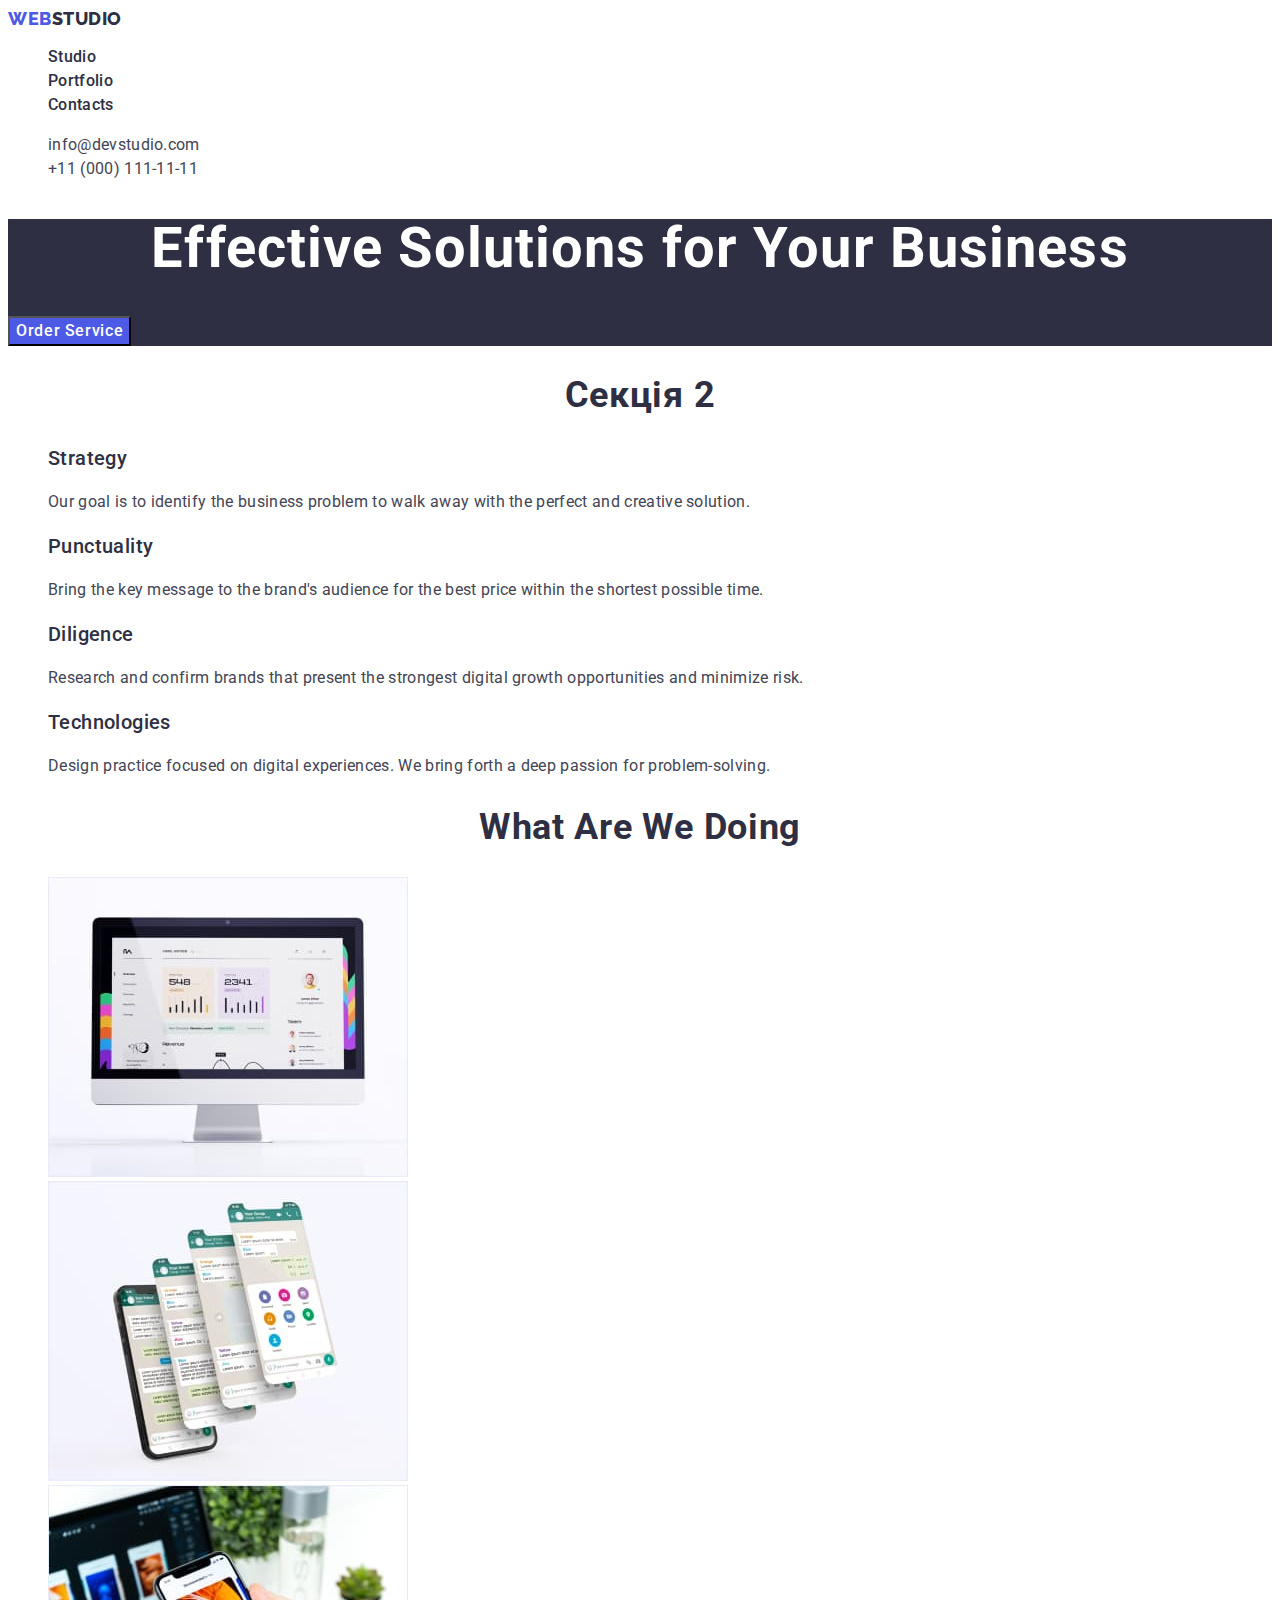
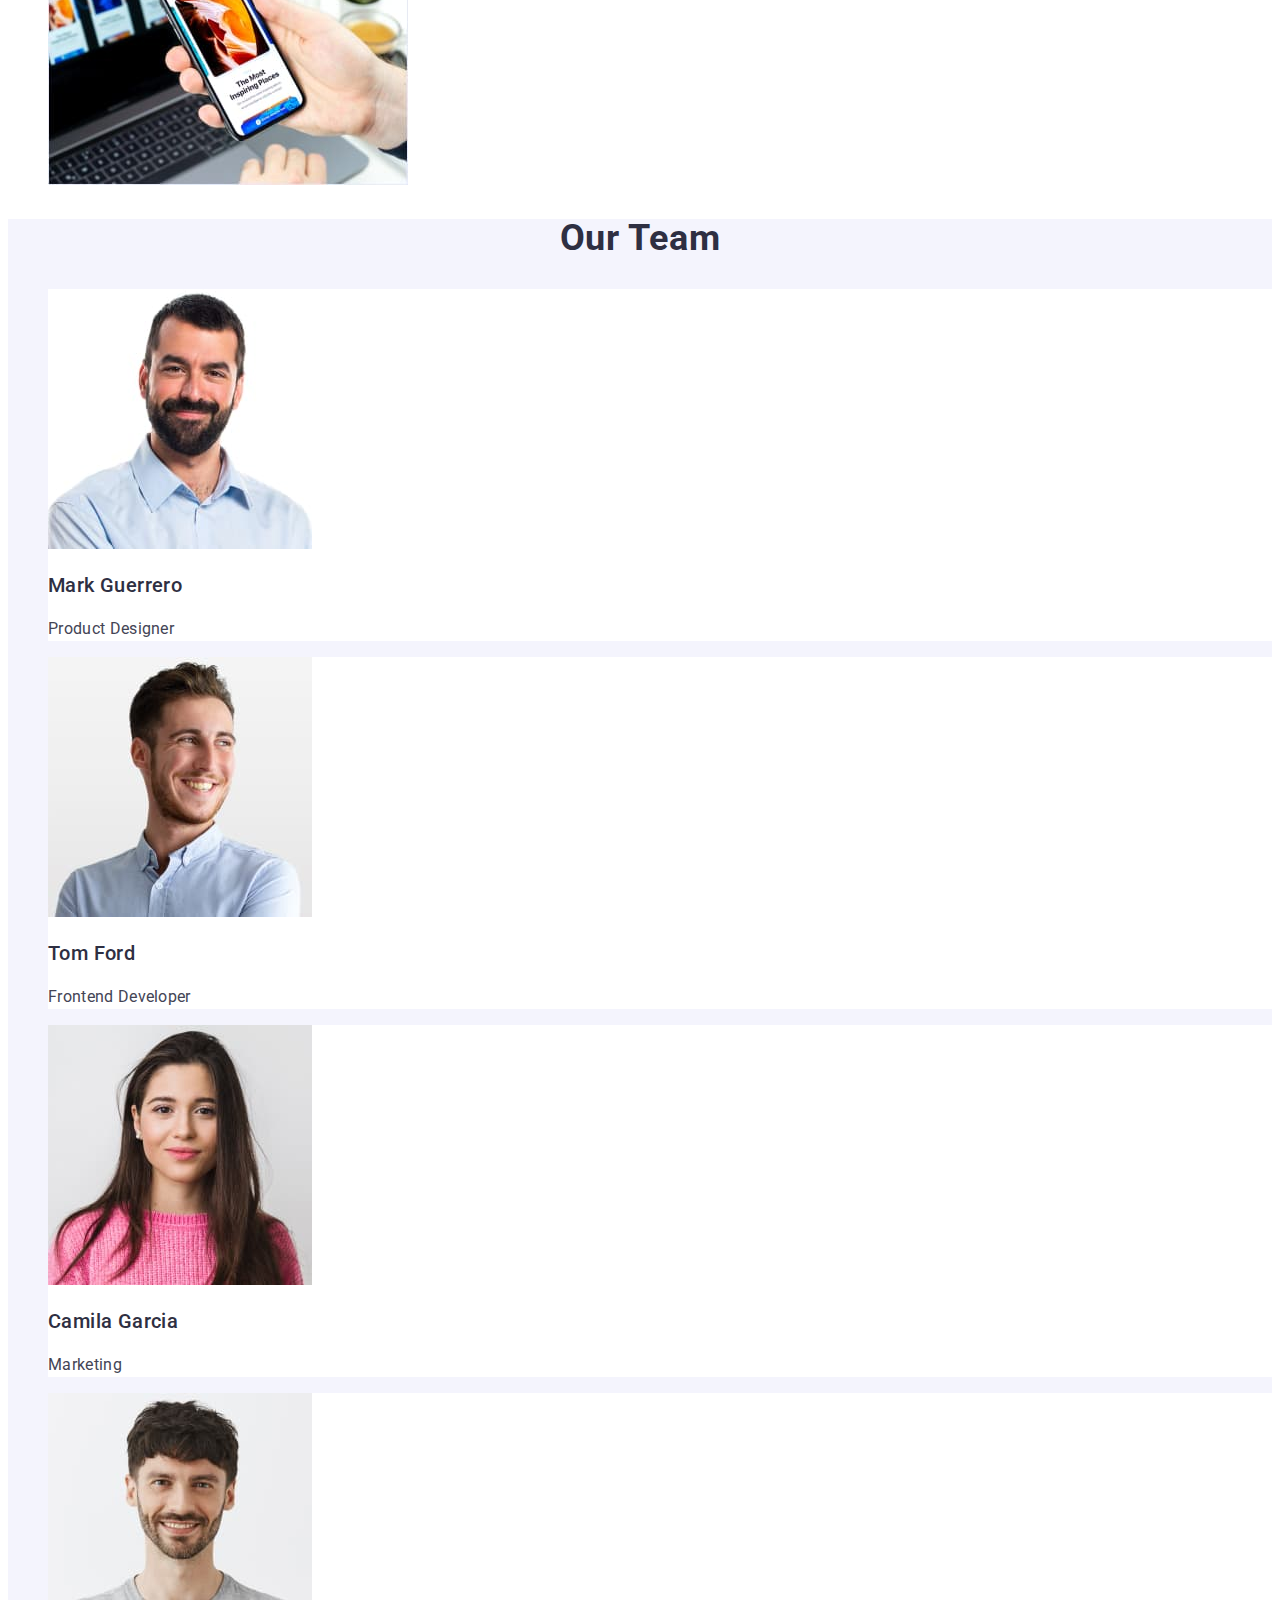
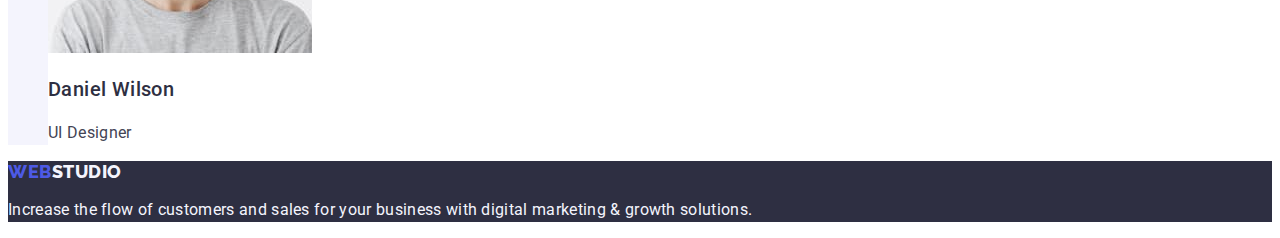
<file: index.html>
<!DOCTYPE html>
<html lang="en">
  <head>
    <meta charset="UTF-8" />
    <meta name="viewport" content="width=device-width, initial-scale=1.0" />
    <link rel="stylesheet" href="./css/styles.css" />
    <link rel="preconnect" href="https://fonts.googleapis.com" />
    <link rel="preconnect" href="https://fonts.gstatic.com" crossorigin />
    <link
      href="https://fonts.googleapis.com/css2?family=Raleway:wght@800&family=Roboto:wght@400;500;700;900&display=swap"
      rel="stylesheet"
    />
    <title>WebStudio</title>
  </head>

  <body>
    <!-- Logo&Navigation -->

    <header class="page-header">
      <nav>
        <a href="./index.html" class="logo link"
          >Web<span class="logo-item">Studio</span></a
        >
        <ul class="list">
          <li><a href="./index.html" class="link">Studio</a></li>
          <li><a href="./portfolio.html" class="link">Portfolio</a></li>
          <li><a href="" class="link">Contacts</a></li>
        </ul>
      </nav>

      <address class="address">
        <ul class="list">
          <li>
            <a href="mailto:info@devstudio.com" class="link"
              >info@devstudio.com</a
            >
          </li>
          <li>
            <a href="tel:+110001111111" class="link">+11 (000) 111-11-11</a>
          </li>
        </ul>
      </address>
    </header>

    <!-- Main info -->
    <main>
      <!-- Section 1 -->
      <section class="section-one">
        <h1 class="page-title">Effective Solutions for Your Business</h1>
        <button type="button" class="button">Order Service</button>
      </section>

      <!-- Section 2 -->
      <section class="section-back">
        <h2 class="section-title">Секція 2</h2>

        <ul class="list">
          <li>
            <h3 class="title">Strategy</h3>
            <p class="text">
              Our goal is to identify the business problem to walk away with the
              perfect and creative solution.
            </p>
          </li>
          <li>
            <h3 class="title">Punctuality</h3>
            <p class="text">
              Bring the key message to the brand's audience for the best price
              within the shortest possible time.
            </p>
          </li>
          <li>
            <h3 class="title">Diligence</h3>
            <p class="text">
              Research and confirm brands that present the strongest digital
              growth opportunities and minimize risk.
            </p>
          </li>
          <li>
            <h3 class="title">Technologies</h3>
            <p class="text">
              Design practice focused on digital experiences. We bring forth a
              deep passion for problem-solving.
            </p>
          </li>
        </ul>
      </section>

      <!-- Section 3 -->
      <section class="section-back">
        <h2 class="section-title">What are we doing</h2>

        <ul class="list">
          <li>
            <img
              src="./images/rectangle-71.jpg"
              alt="Monitor"
              height="300"
              width="360"
            />
          </li>
          <li>
            <img
              src="./images/im-g-2.jpg"
              alt="Phone's screens"
              height="300"
              width="360"
            />
          </li>
          <li>
            <img
              src="./images/im-g-3.jpg"
              alt="A phone in a hand"
              height="300"
              width="360"
            />
          </li>
        </ul>
      </section>

      <!-- Section 4 -->
      <section class="section-four">
        <h2 class="section-title">Our Team</h2>

        <ul class="list">
          <li class="list-item">
            <img
              src="./images/img.jpg"
              alt="Mark Guerrero"
              height="260"
              width="264"
            />
            <h3 class="name">Mark Guerrero</h3>
            <p class="position">Product Designer</p>
          </li>

          <li class="list-item">
            <img
              src="./images/img-1-1.jpg"
              alt="Tom Ford"
              height="260"
              width="264"
            />
            <h3 class="name">Tom Ford</h3>
            <p class="position">Frontend Developer</p>
          </li>

          <li class="list-item">
            <img
              src="./images/img-2.jpg"
              alt="Camila Garcia"
              height="260"
              width="264"
            />
            <h3 class="name">Camila Garcia</h3>
            <p class="position">Marketing</p>
          </li>

          <li class="list-item">
            <img
              src="./images/img-3.jpg"
              alt="Daniel Wilson"
              height="260"
              width="264"
            />
            <h3 class="name">Daniel Wilson</h3>
            <p class="position">UI Designer</p>
          </li>
        </ul>
      </section>
    </main>

    <!-- Footer -->
    <footer class="background">
      <a href="./index.html" class="logo link"
        >Web<span class="logo-item">Studio</span></a
      >
      <p class="footer-text">
        Increase the flow of customers and sales for your business with digital
        marketing & growth solutions.
      </p>
    </footer>
  </body>
</html>
</file>
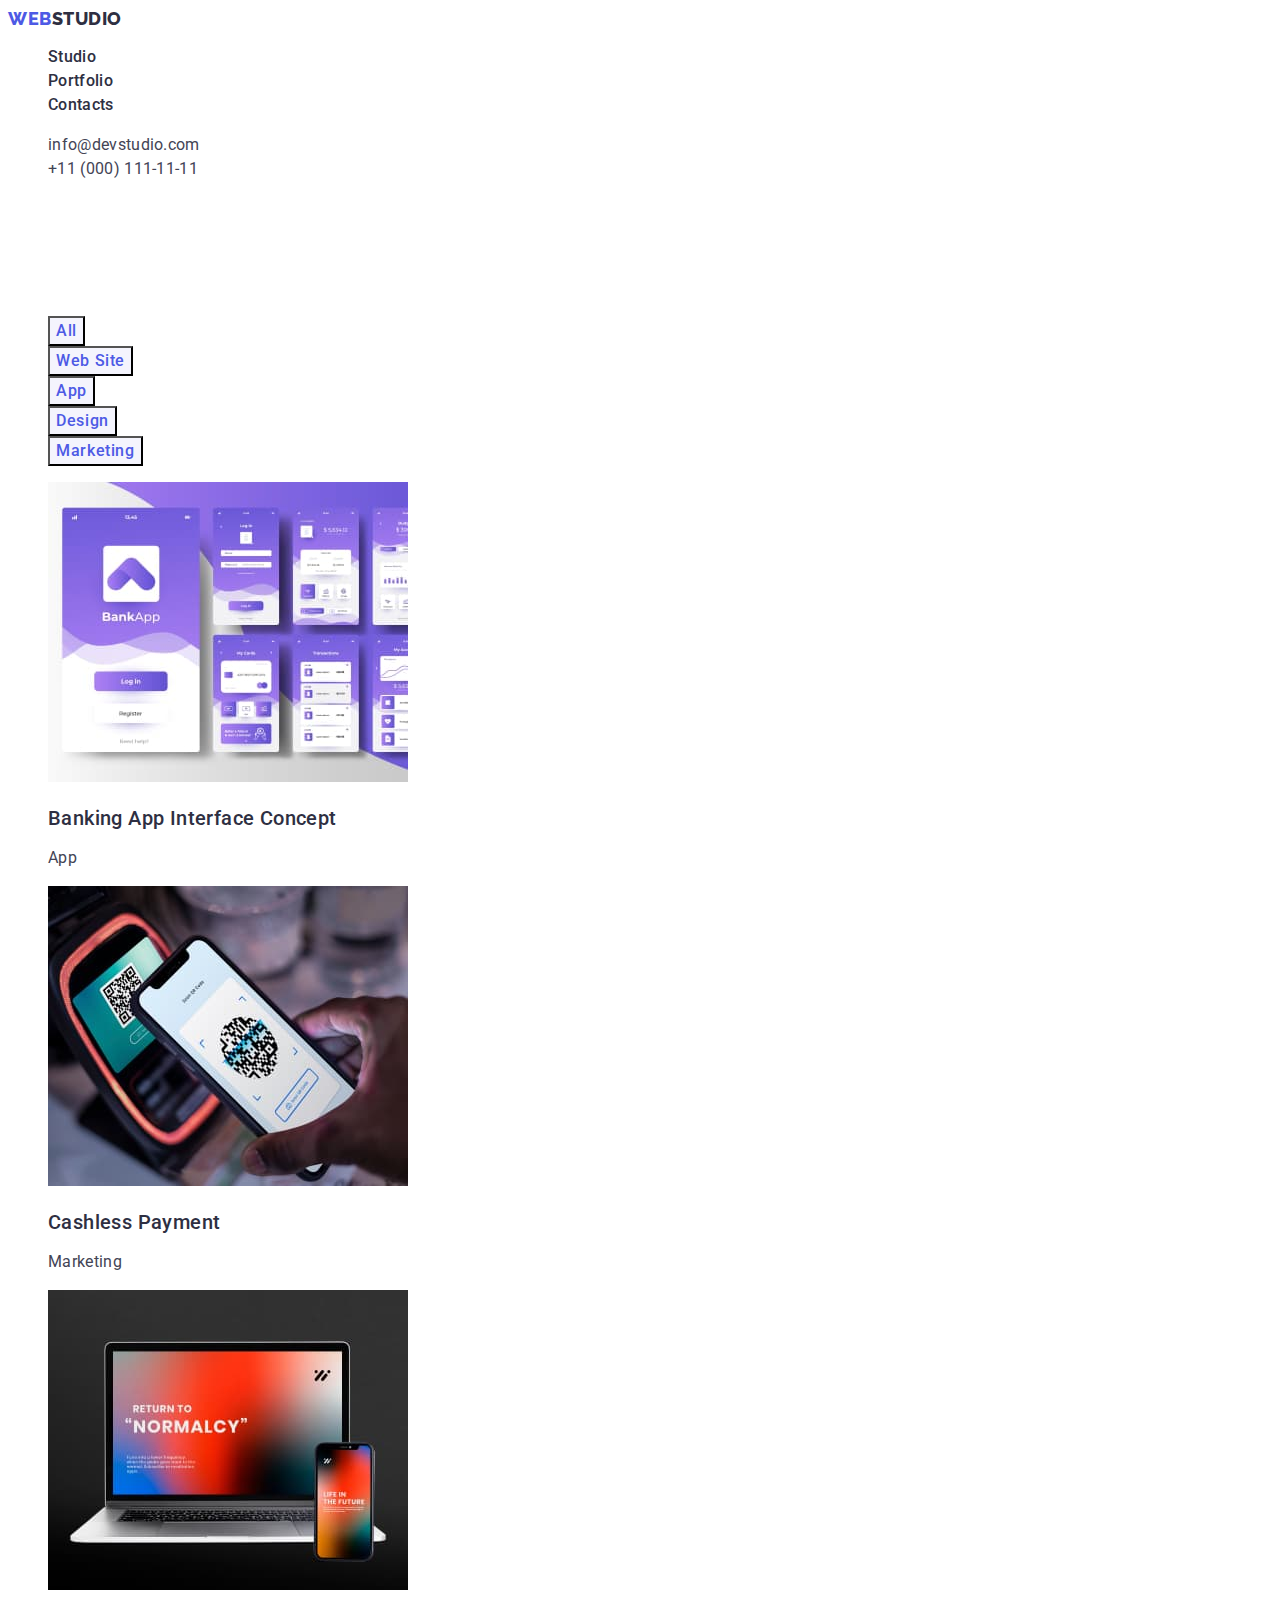
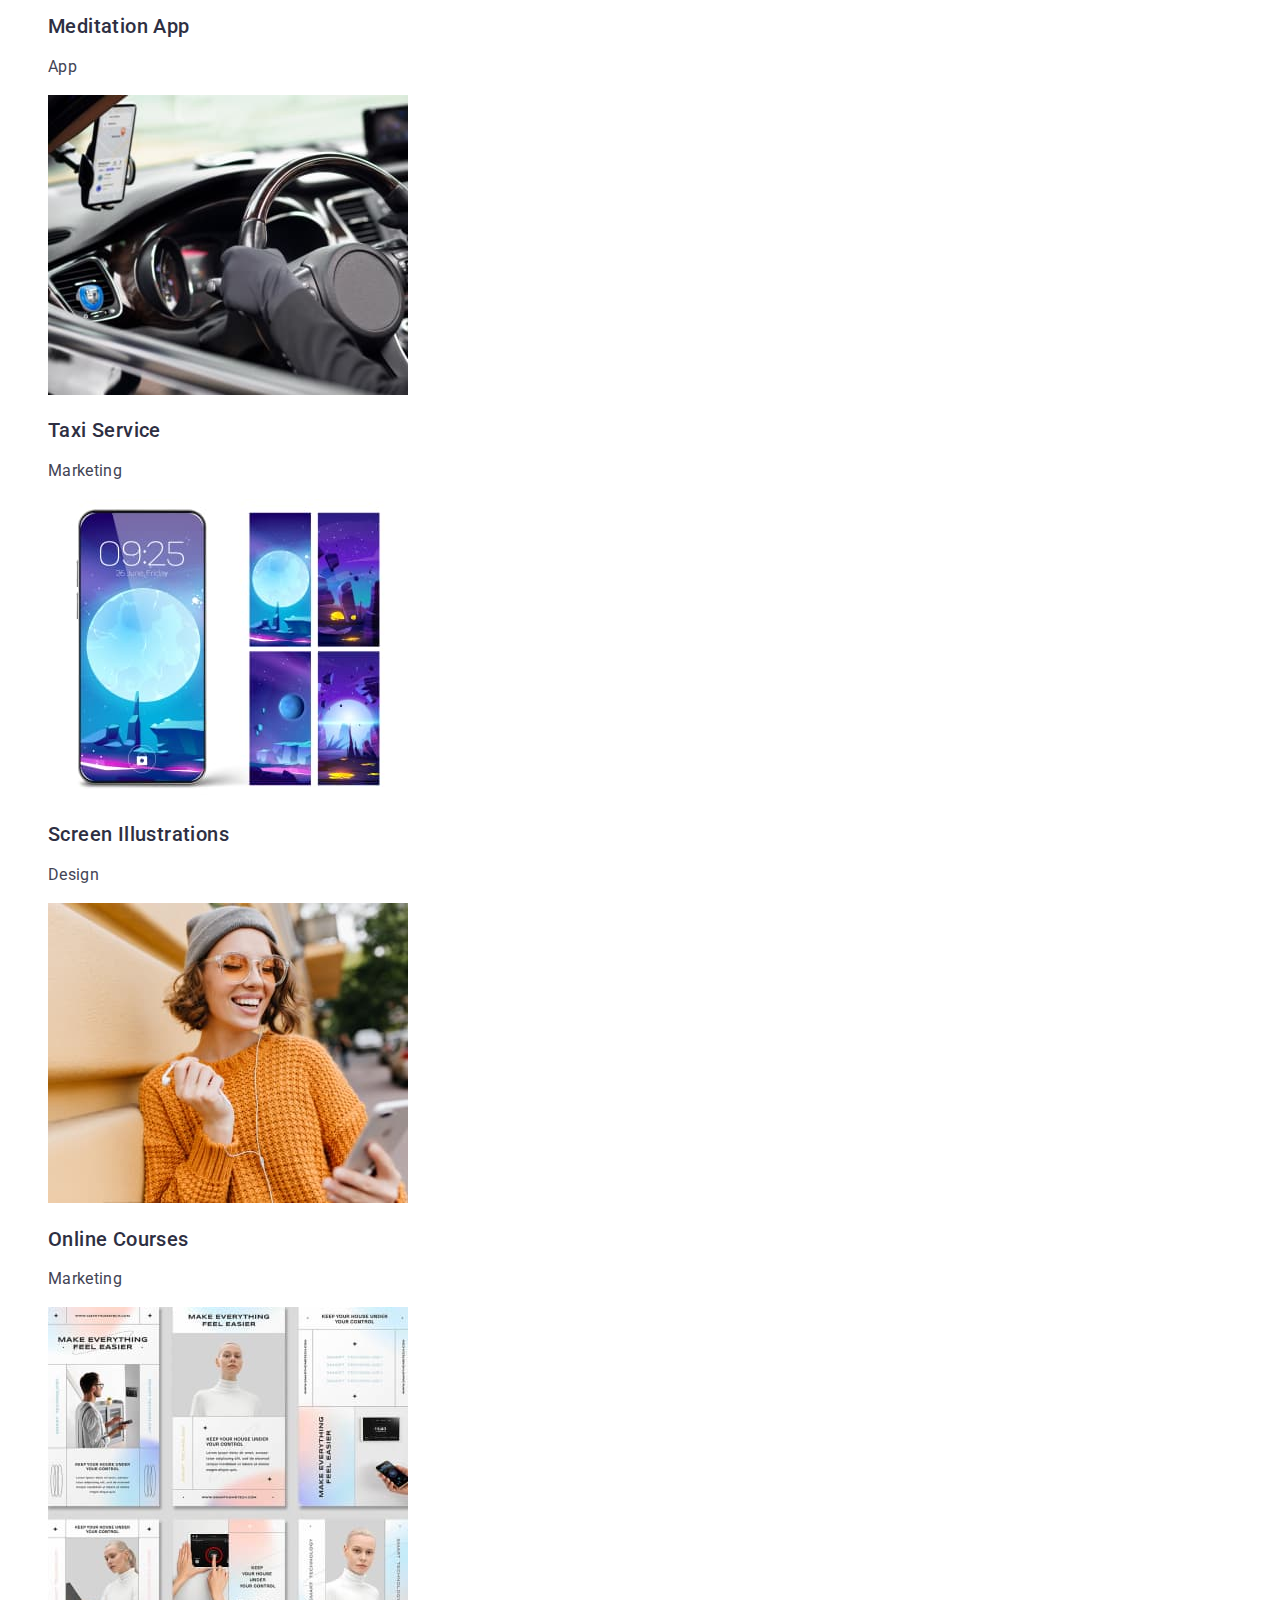
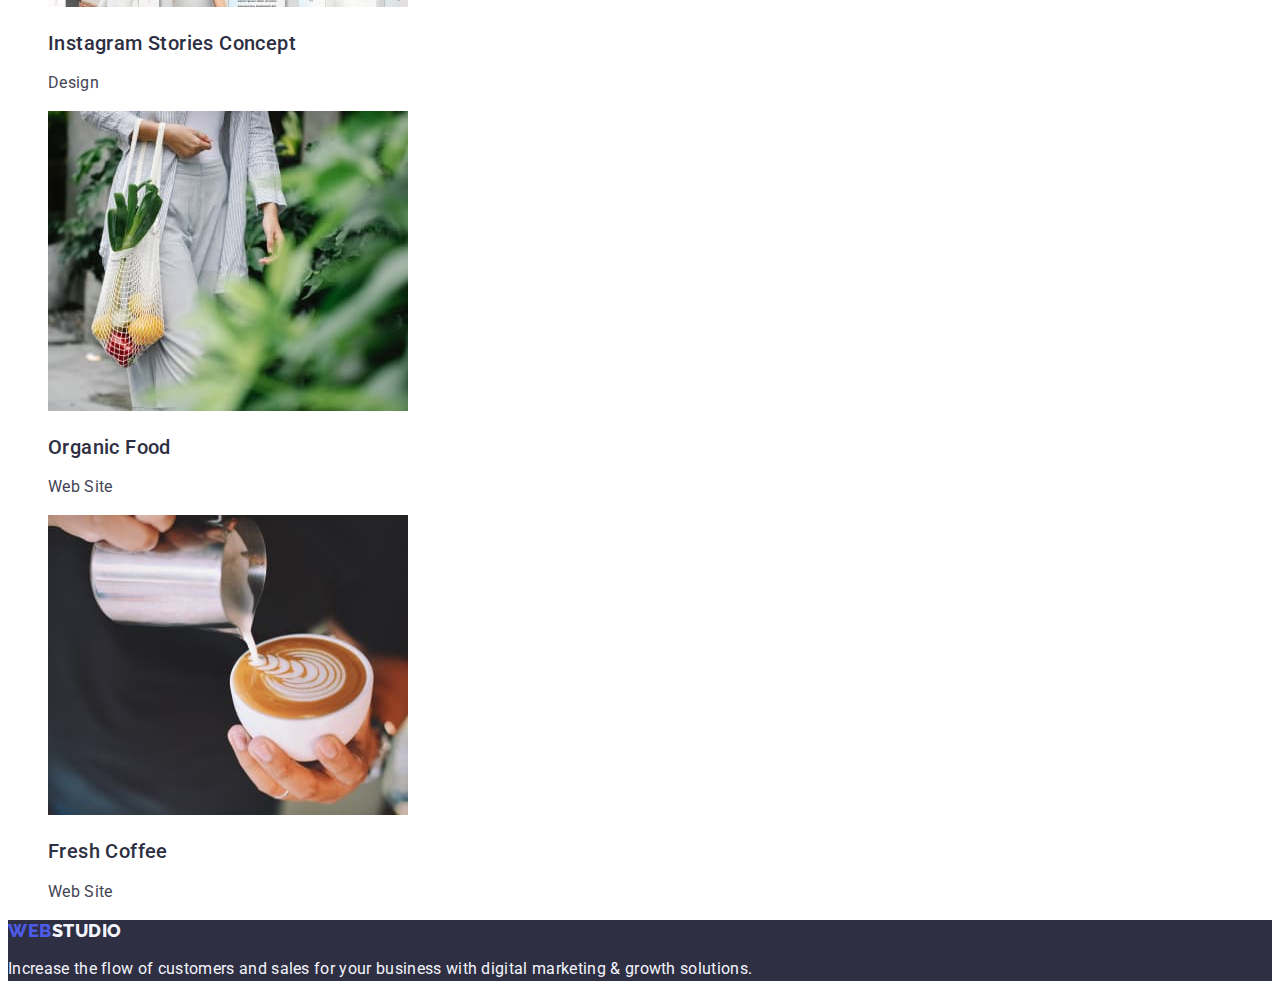
<file: portfolio.html>
<!DOCTYPE html>
<html lang="en">
  <head>
    <meta charset="UTF-8" />
    <meta name="viewport" content="width=device-width, initial-scale=1.0" />
    <link rel="stylesheet" href="./css/styles.css" />
    <link rel="preconnect" href="https://fonts.googleapis.com" />
    <link rel="preconnect" href="https://fonts.gstatic.com" crossorigin />
    <link
      href="https://fonts.googleapis.com/css2?family=Raleway:wght@800&family=Roboto:wght@400;500;700;900&display=swap"
      rel="stylesheet"
    />
    <title>Портфоліо</title>
  </head>
  <body>
    <!-- Logo&Navigation -->

    <header class="page-header">
      <nav>
        <a href="./index.html" class="logo link"
          >Web<span class="logo-item">Studio</span></a
        >
        <ul class="list">
          <li><a href="./index.html" class="link">Studio</a></li>
          <li><a href="./portfolio.html" class="link">Portfolio</a></li>
          <li><a href="" class="link">Contacts</a></li>
        </ul>
      </nav>

      <address class="address">
        <ul class="list">
          <li>
            <a href="mailto:info@devstudio.com" class="link"
              >info@devstudio.com</a
            >
          </li>
          <li>
            <a href="tel:+110001111111" class="link">+11 (000) 111-11-11</a>
          </li>
        </ul>
      </address>
    </header>

    <!-- Main info -->
    <main class="main-info">
      <section>
        <h1 class="page-title">Секція</h1>
        <ul class="list">
          <li>
            <button type="button" class="button">All</button>
          </li>
          <li>
            <button type="button" class="button">Web Site</button>
          </li>
          <li>
            <button type="button" class="button">App</button>
          </li>
          <li>
            <button type="button" class="button">Design</button>
          </li>
          <li>
            <button type="button" class="button">Marketing</button>
          </li>
        </ul>

        <ul class="list">
          <li>
            <a href="" class="link">
              <img
                src="./images/img-1-1-1.jpg"
                alt="Banking App Interface Concept"
                width="360"
                height="300"
              />
              <h2 class="title">Banking App Interface Concept</h2>
              <p class="text">App</p>
            </a>
          </li>

          <li>
            <a href="" class="link">
              <img
                src="./images/img-2-2-2.jpg"
                alt="A phone with QR-code"
                width="360"
                height="300"
              />
              <h2 class="title">Cashless Payment</h2>
              <p class="text">Marketing</p>
            </a>
          </li>

          <li>
            <a href="" class="link">
              <img
                src="./images/img-3-3-3.jpg"
                alt="A phone and a laptop with open App"
                width="360"
                height="300"
              />
              <h2 class="title">Meditation App</h2>
              <p class="text">App</p>
            </a>
          </li>

          <li>
            <a href="" class="link">
              <img
                src="./images/img-4-4-4.jpg"
                alt="A phone in a car"
                width="360"
                height="300"
              />
              <h2 class="title">Taxi Service</h2>
              <p class="text">Marketing</p>
            </a>
          </li>

          <li>
            <a href="" class="link">
              <img
                src="./images/img-5-5-5.jpg"
                alt="A screen with wallpapers"
                width="360"
                height="300"
              />
              <h2 class="title">Screen Illustrations</h2>
              <p class="text">Design</p>
            </a>
          </li>

          <li>
            <a href="" class="link">
              <img
                src="./images/img-6-6-6.jpg"
                alt="A girl in headphones"
                width="360"
                height="300"
              />
              <h2 class="title">Online Courses</h2>
              <p class="text">Marketing</p>
            </a>
          </li>

          <li>
            <a href="" class="link">
              <img
                src="./images/img-7-7-7.jpg"
                alt="Stories concept"
                width="360"
                height="300"
              />
              <h2 class="title">Instagram Stories Concept</h2>
              <p class="text">Design</p>
            </a>
          </li>

          <li>
            <a href="" class="link">
              <img
                src="./images/img-8-8-8.jpg"
                alt="A woman with a bag full of fruits and vegetables"
                width="360"
                height="300"
              />
              <h2 class="title">Organic Food</h2>
              <p class="text">Web Site</p>
            </a>
          </li>

          <li>
            <a href="" class="link">
              <img
                src="./images/img-9-9-9.jpg"
                alt="A cup of cofee"
                width="360"
                height="300"
              />
              <h2 class="title">Fresh Coffee</h2>
              <p class="text">Web Site</p>
            </a>
          </li>
        </ul>
      </section>
    </main>

    <!-- Footer -->
    <footer class="background">
      <a href="./index.html" class="logo link"
        >Web<span class="logo-item">Studio</span></a
      >
      <p class="footer-text">
        Increase the flow of customers and sales for your business with digital
        marketing & growth solutions.
      </p>
    </footer>
  </body>
</html>
</file>
<file: css/styles.css>
:root {
  --primary-font: 'Roboto', sans-serif;
  --navyblue: #2e2f42;
  --white: #ffffff;
  --iris: #4d5ae5;
  --slate: #434455;
  --ocean: #404bbf;
  --cloud: #f4f4fd;
}

body {
  font-family: 'Roboto', sans-serif;
  color: var(--slate);
  text-decoration: none;
  background-color: var(--white);
}

/* HTML page 1 */

.list .link {
  text-decoration: none;
}

.logo {
  color: var(--iris);
  font-family: 'Raleway', sans-serif;
  font-size: 18px;
  font-style: normal;
  font-weight: 800;
  line-height: 1.17;
  letter-spacing: 0.03em;
  text-transform: uppercase;
  text-decoration: none;
}

.logo-item {
  color: var(--navyblue);
}

.list {
  list-style: none;
}

.list .link {
  color: var(--navyblue);
  font-size: 16px;
  font-style: normal;
  font-weight: 500;
  line-height: 1.5;
  letter-spacing: 0.02em;
  text-decoration: none;
}

.list .link:hover,
.list .link:focus {
  color: var(--ocean);
}

.list .link:active {
  color: var(--navyblue);
}

.address {
  font-style: normal;
}

.address .list .link {
  color: var(--slate);
  font-size: 16px;
  font-style: normal;
  font-weight: 400;
  line-height: 1.5;
  letter-spacing: 0.02em;
  text-decoration: none;
}

.address .list .link:hover,
.address .list .link:focus {
  color: var(--ocean);
}

.address .list .link:active {
  color: var(--navyblue);
}

/* Main */

.section-one {
  background-color: var(--navyblue);
}

.page-title {
  color: var(--white);
  font-size: 56px;
  font-style: normal;
  font-weight: 700;
  line-height: 1.07;
  letter-spacing: 0.02em;
  text-align: center;
}

.button {
  background-color: var(--iris);
  font-family: 'Roboto', sans-serif;
  color: var(--white);
  font-size: 16px;
  font-style: normal;
  font-weight: 500;
  line-height: 1.5;
  letter-spacing: 0.04em;
  cursor: pointer;
}

.button:hover,
.button:focus {
  background-color: var(--ocean);
}

.section-title {
  color: var(--navyblue);
  font-size: 36px;
  font-style: normal;
  font-weight: 700;
  line-height: 1.11;
  letter-spacing: 0.02em;
  text-transform: capitalize;
  text-align: center;
}

.section-back {
  background-color: var(--white);
}
.section-back .list .title {
  color: var(--navyblue);
  font-size: 20px;
  font-style: normal;
  font-weight: 500;
  line-height: 1.2;
  letter-spacing: 0.02em;
}

.section-back .list .text {
  color: var(--slate);
  font-size: 16px;
  font-style: normal;
  font-weight: 400;
  line-height: 1.5;
  letter-spacing: 0.02em;
}

.section-back .list {
  list-style: none;
}

.section-four .list .name {
  color: var(--navyblue);
  font-size: 20px;
  font-style: normal;
  font-weight: 500;
  line-height: 1.2;
  letter-spacing: 0.02em;
}

.section-four .list .position {
  color: var(--slate);
  font-size: 16px;
  font-style: normal;
  font-weight: 400;
  line-height: 1.5;
  letter-spacing: 0.02em;
}

.section-four {
  background-color: var(--cloud);
}

.section-four .list .list-item {
  list-style: none;
  background-color: var(--white);
}

/* Footer */
.footer-text {
  color: var(--cloud);
  font-size: 16px;
  font-style: normal;
  font-weight: 400;
  line-height: 1.5;
  letter-spacing: 0.02em;
}

.background {
  background-color: var(--navyblue);
}

.background .logo-item {
  color: var(--cloud);
  text-decoration: none;
}

/* HTML page 2 */
.main-info {
  background-color: var(--white);
}

.main-info .list {
  list-style: none;
}
.main-info .list .button {
  color: var(--iris);
  background-color: var(--cloud);
  font-size: 16px;
  font-style: normal;
  font-weight: 500;
  line-height: 1.5;
  letter-spacing: 0.04em;
  cursor: pointer;
}

.main-info .list .button:hover,
.main-info .list .button:focus {
  color: var(--white);
  background-color: var(--ocean);
}

.main-info .list .link {
  text-decoration: none;
}

.main-info .title {
  color: var(--navyblue);
  font-size: 20px;
  font-style: normal;
  font-weight: 500;
  line-height: 1.2;
  letter-spacing: 0.02em;
  text-decoration: none;
}

.main-info .text {
  color: var(--slate);
  font-size: 16px;
  font-style: normal;
  font-weight: 400;
  line-height: 1.5;
  letter-spacing: 0.02em;
  text-decoration: none;
}
</file>
